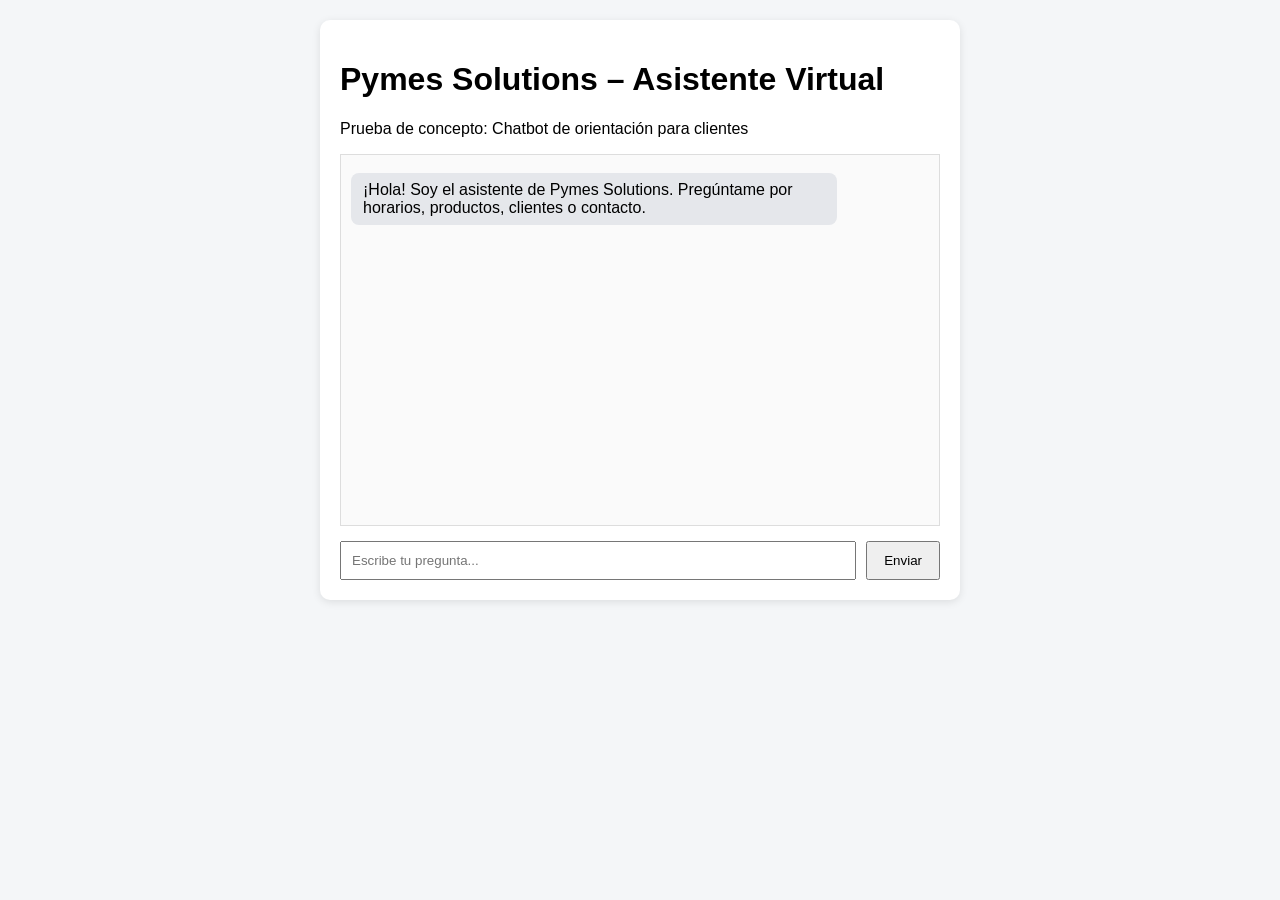
<file: pymes-chatbot-poc/index.html>
<!DOCTYPE html>
<html lang="es">
<head>
    <meta charset="UTF-8" />
    <title>Pymes Solutions - Chatbot PoC</title>
    <link rel="stylesheet" href="style.css" />
</head>
<body>
<div class="container">
    <h1>Pymes Solutions – Asistente Virtual</h1>
    <p>Prueba de concepto: Chatbot de orientación para clientes</p>

    <div id="chat-box"></div>

    <div class="input-area">
        <input id="user-input" type="text" placeholder="Escribe tu pregunta..." />
        <button id="send-btn">Enviar</button>
    </div>
</div>

<script src="app.js"></script>
</body>
</html>
</file>
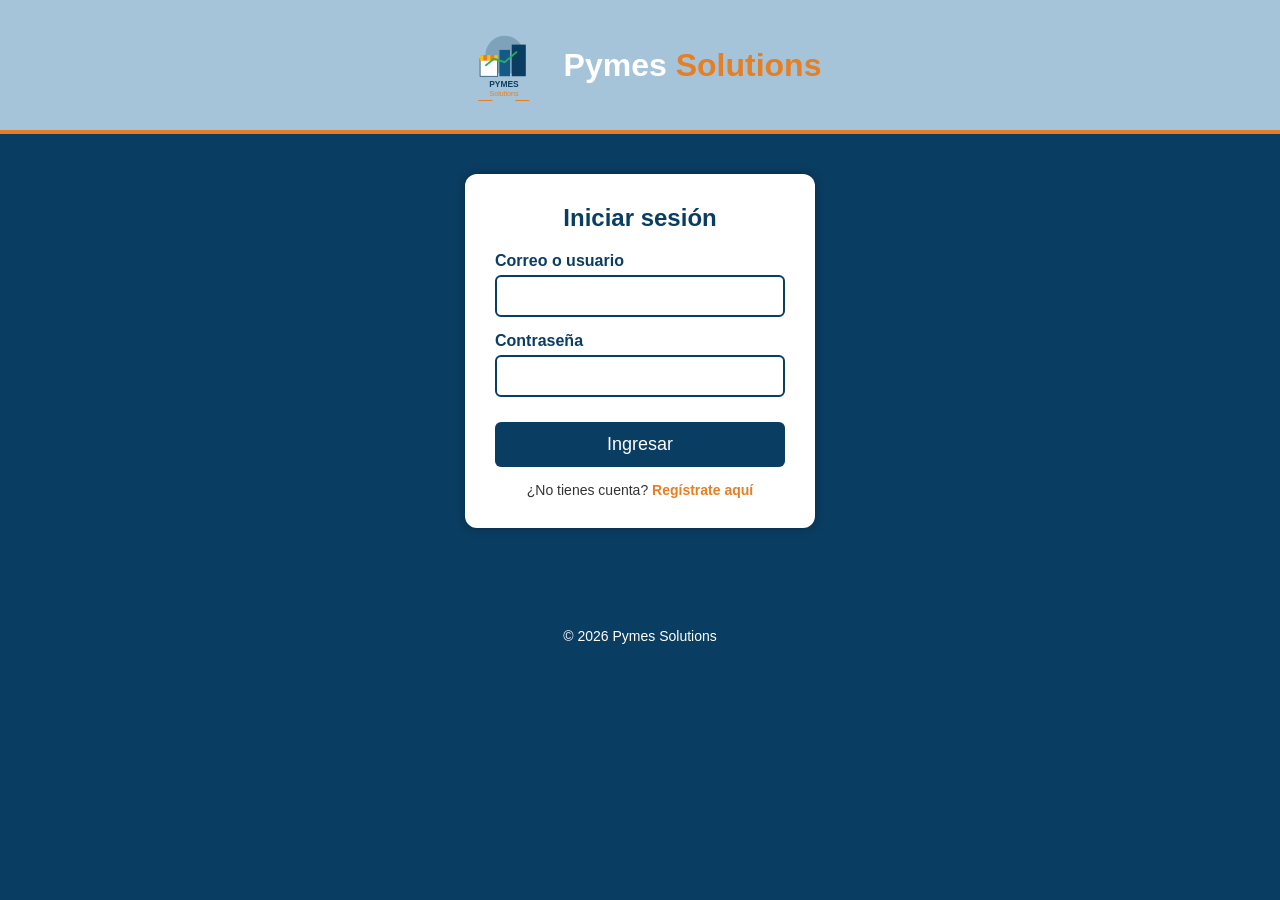
<file: CARPETA COMPLETA DEL PROYECTO — PYMES SOLUTIONS/pymes-solutions/index.html>
<!DOCTYPE html>
<html lang="es">
<head>
  <meta charset="UTF-8">
  <meta name="viewport" content="width=device-width, initial-scale=1.0">
  <title>PymesSolutions - Login</title>
  <link rel="stylesheet" href="css/estilos.css">
  <link rel="stylesheet" href="css/responsive.css">
</head>

<body>

<header class="header">
  <div class="header-content">
    <img src="assets/img/logo.svg" alt="Logo Pymes Solutions" class="logo-img">
    <h1 class="logo-text">Pymes <span>Solutions</span></h1>
  </div>
</header>

<main class="main">
  <section class="card">
    <h2>Iniciar sesión</h2>

    <form>
      <article class="form-group">
        <label for="usuario">Correo o usuario</label>
        <input type="text" id="usuario" required>
      </article>

      <article class="form-group">
        <label for="password">Contraseña</label>
        <input type="password" id="password" required>
      </article>

      <button class="btn">Ingresar</button>

      <p class="texto-secundario">
        ¿No tienes cuenta? <a href="registro.html">Regístrate aquí</a>
      </p>
    </form>
  </section>
</main>

<footer class="footer">
  <p>© 2026 Pymes Solutions</p>
</footer>

</body>
</html>
</file>
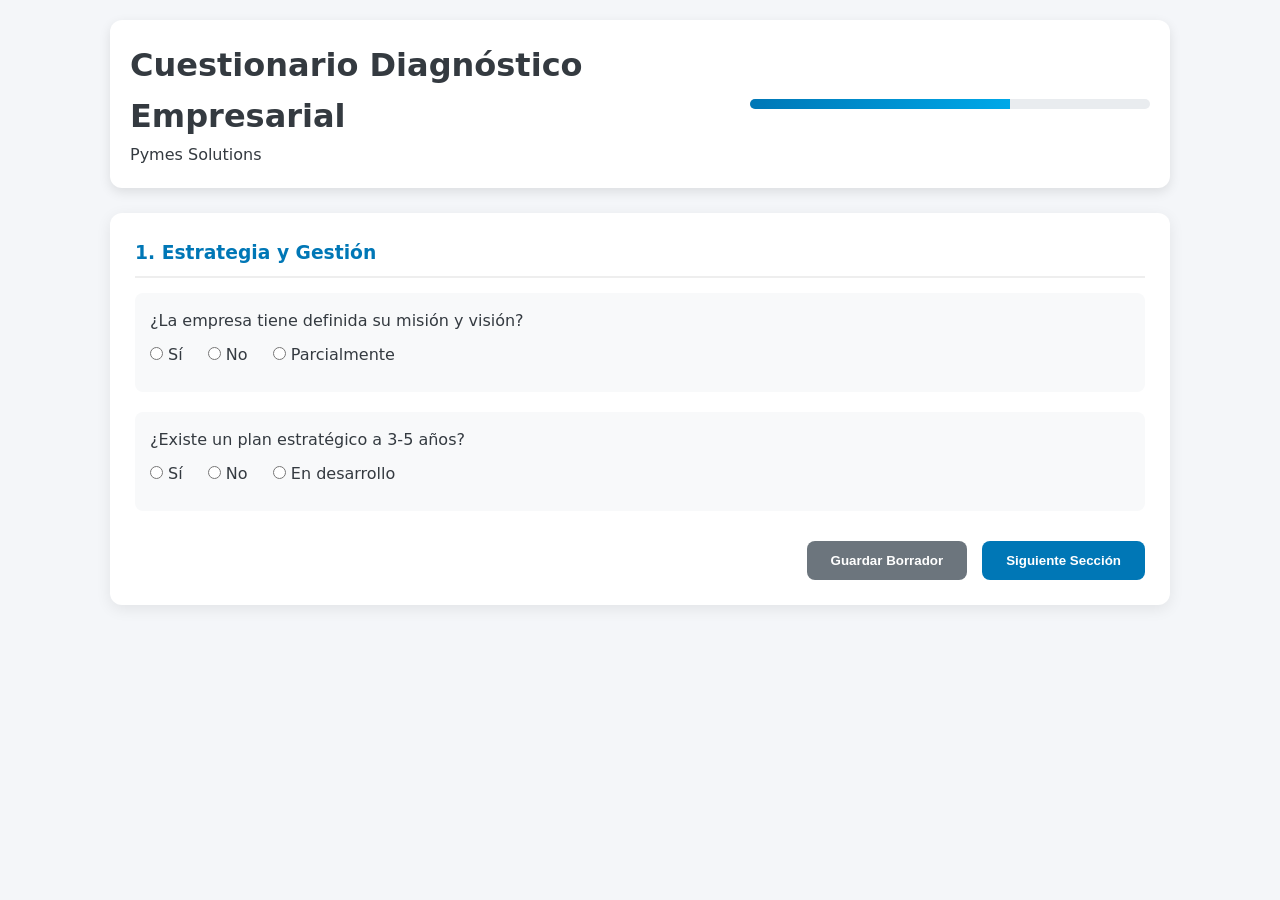
<file: CARPETA COMPLETA DEL PROYECTO — PYMES SOLUTIONS/pymes-solutions/Cuestionario.html>
<!DOCTYPE html>
<html lang="es">
<head>
  <meta charset="UTF-8">
  <meta name="viewport" content="width=device-width, initial-scale=1.0">
  <title>Cuestionario Diagnóstico - Pymes Solutions</title>
  <style>
    :root {
      --primary: #0077B6;
      --secondary: #00A8E8;
      --accent: #FF6B00;
      --dark: #343A40;
      --light: #F8F9FA;
    }
    
    * { margin: 0; padding: 0; box-sizing: border-box; }
    body {
      font-family: 'Inter', system-ui, sans-serif;
      background: #f4f6f9;
      color: var(--dark);
      line-height: 1.6;
    }
    .container {
      max-width: 1100px;
      margin: 0 auto;
      padding: 20px;
    }
    header {
      background: white;
      padding: 20px;
      border-radius: 12px;
      box-shadow: 0 4px 12px rgba(0,0,0,0.1);
      margin-bottom: 25px;
      display: flex;
      justify-content: space-between;
      align-items: center;
    }
    .progress-bar {
      height: 10px;
      background: #e9ecef;
      border-radius: 10px;
      overflow: hidden;
      width: 100%;
      max-width: 400px;
    }
    .progress {
      height: 100%;
      background: linear-gradient(90deg, var(--primary), var(--secondary));
      width: 65%;
    }
    .card {
      background: white;
      border-radius: 12px;
      padding: 25px;
      box-shadow: 0 4px 15px rgba(0,0,0,0.08);
    }
    .category {
      margin-bottom: 30px;
    }
    .category h3 {
      color: var(--primary);
      margin-bottom: 15px;
      border-bottom: 2px solid #eee;
      padding-bottom: 8px;
    }
    .question {
      margin-bottom: 20px;
      padding: 15px;
      background: #f8f9fa;
      border-radius: 8px;
    }
    label {
      display: block;
      margin-bottom: 8px;
      font-weight: 500;
    }
    .options label {
      display: inline-block;
      margin-right: 20px;
      margin-bottom: 10px;
    }
    .btn {
      padding: 12px 24px;
      border: none;
      border-radius: 8px;
      font-weight: 600;
      cursor: pointer;
      transition: all 0.3s;
    }
    .btn-primary {
      background: var(--primary);
      color: white;
    }
    .btn-primary:hover {
      background: #005f8f;
      transform: translateY(-2px);
    }
    .btn-secondary {
      background: #6c757d;
      color: white;
    }
    .actions {
      display: flex;
      gap: 15px;
      justify-content: flex-end;
      margin-top: 30px;
    }
  </style>
</head>
<body>
  <div class="container">
    <header>
      <div>
        <h1>Cuestionario Diagnóstico Empresarial</h1>
        <p>Pymes Solutions</p>
      </div>
      <div class="progress-bar">
        <div class="progress"></div>
      </div>
    </header>

    <div class="card">
      <div class="category">
        <h3>1. Estrategia y Gestión</h3>
        <div class="question">
          <label>¿La empresa tiene definida su misión y visión?</label>
          <div class="options">
            <label><input type="radio" name="q1"> Sí</label>
            <label><input type="radio" name="q1"> No</label>
            <label><input type="radio" name="q1"> Parcialmente</label>
          </div>
        </div>
        <div class="question">
          <label>¿Existe un plan estratégico a 3-5 años?</label>
          <div class="options">
            <label><input type="radio" name="q2"> Sí</label>
            <label><input type="radio" name="q2"> No</label>
            <label><input type="radio" name="q2"> En desarrollo</label>
          </div>
        </div>
      </div>

      <div class="actions">
        <button class="btn btn-secondary">Guardar Borrador</button>
        <button class="btn btn-primary">Siguiente Sección</button>
      </div>
    </div>
  </div>
</body>
</html>
</file>
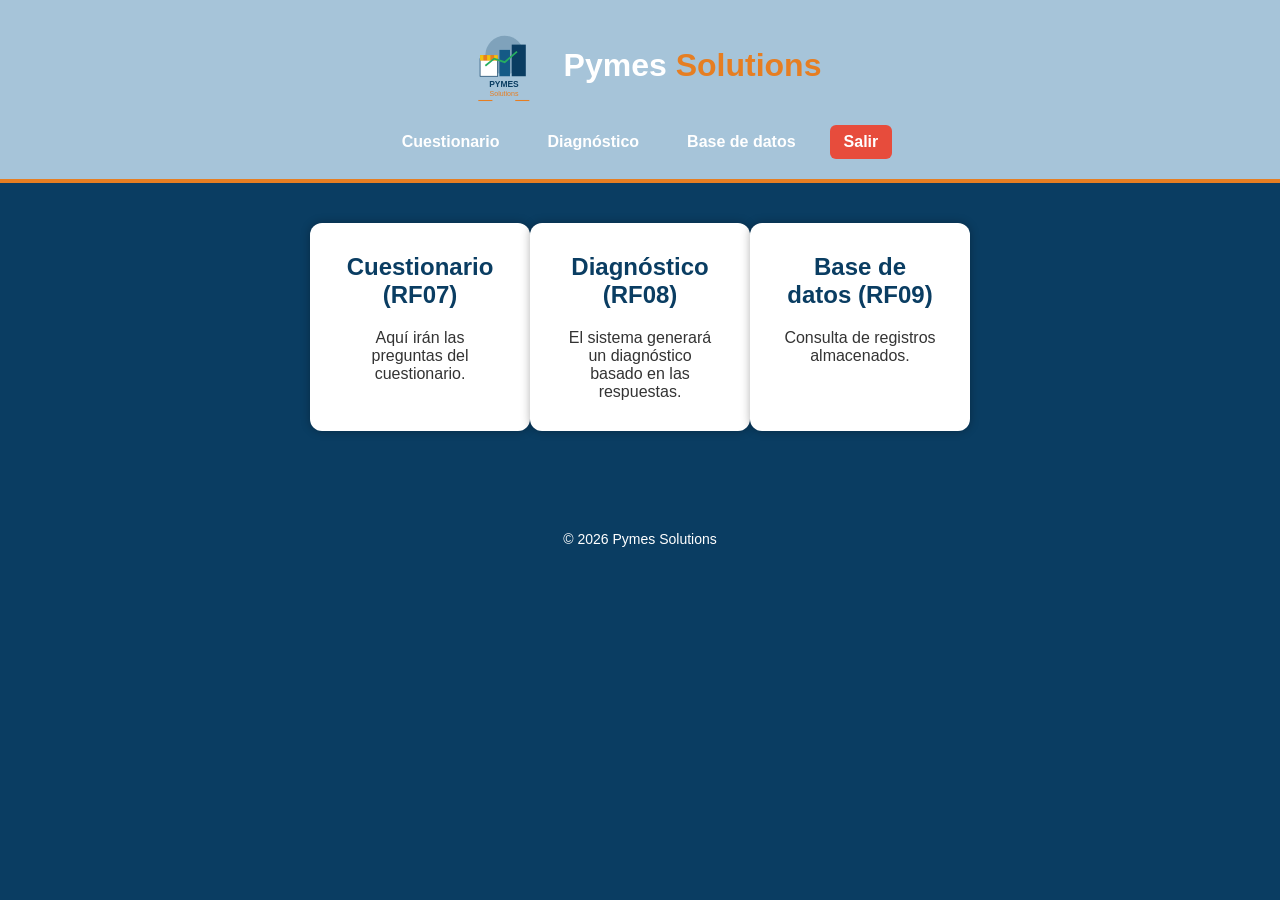
<file: CARPETA COMPLETA DEL PROYECTO — PYMES SOLUTIONS/pymes-solutions/panel.html>
<!DOCTYPE html>
<html lang="es">
<head>
  <meta charset="UTF-8">
  <meta name="viewport" content="width=device-width, initial-scale=1.0">
  <title>Panel - Pymes Solutions</title>
  <link rel="stylesheet" href="css/estilos.css">
  <link rel="stylesheet" href="css/responsive.css">
</head>

<body>

<header class="header">
  <div class="header-content">
    <img src="assets/img/logo.svg" alt="Logo Pymes Solutions" class="logo-img">
    <h1 class="logo-text">Pymes <span>Solutions</span></h1>
  </div>

  <nav class="nav">
    <a href="#cuestionario">Cuestionario</a>
    <a href="#diagnostico">Diagnóstico</a>
    <a href="#base">Base de datos</a>
    <a href="index.html" class="btn-salir">Salir</a>
  </nav>
</header>

<main class="main">

  <section id="cuestionario" class="card">
    <h2>Cuestionario (RF07)</h2>
    <p>Aquí irán las preguntas del cuestionario.</p>
  </section>

  <section id="diagnostico" class="card">
    <h2>Diagnóstico (RF08)</h2>
    <p>El sistema generará un diagnóstico basado en las respuestas.</p>
  </section>

  <section id="base" class="card">
    <h2>Base de datos (RF09)</h2>
    <p>Consulta de registros almacenados.</p>
  </section>

</main>

<footer class="footer">
  <p>© 2026 Pymes Solutions</p>
</footer>

</body>
</html>
</file>
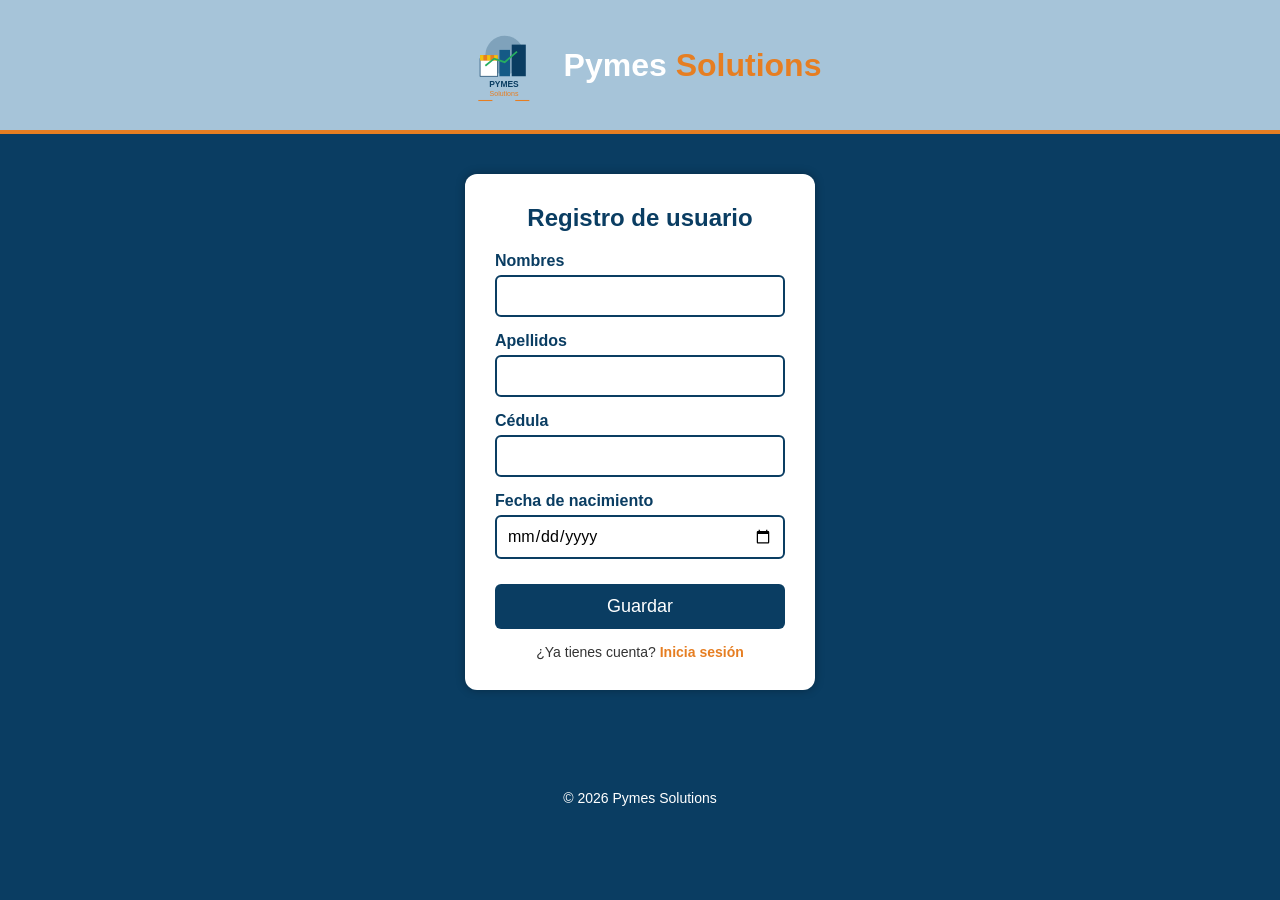
<file: CARPETA COMPLETA DEL PROYECTO — PYMES SOLUTIONS/pymes-solutions/registro.html>
<!DOCTYPE html>
<html lang="es">
<head>
  <meta charset="UTF-8">
  <meta name="viewport" content="width=device-width, initial-scale=1.0">
  <title>Registro - Pymes Solutions</title>
  <link rel="stylesheet" href="css/estilos.css">
  <link rel="stylesheet" href="css/responsive.css">
</head>

<body>

<header class="header">
  <div class="header-content">
    <img src="assets/img/logo.svg" alt="Logo Pymes Solutions" class="logo-img">
    <h1 class="logo-text">Pymes <span>Solutions</span></h1>
  </div>
</header>

<main class="main">
  <section class="card">
    <h2>Registro de usuario</h2>

    <form>
      <article class="form-group">
        <label for="nombres">Nombres</label>
        <input type="text" id="nombres" required>
      </article>

      <article class="form-group">
        <label for="apellidos">Apellidos</label>
        <input type="text" id="apellidos" required>
      </article>

      <article class="form-group">
        <label for="cedula">Cédula</label>
        <input type="number" id="cedula" required>
      </article>

      <article class="form-group">
        <label for="fecha">Fecha de nacimiento</label>
        <input type="date" id="fecha" required>
      </article>

      <button class="btn">Guardar</button>

      <p class="texto-secundario">
        ¿Ya tienes cuenta? <a href="index.html">Inicia sesión</a>
      </p>
    </form>
  </section>
</main>

<footer class="footer">
  <p>© 2026 Pymes Solutions</p>
</footer>

</body>
</html>
</file>
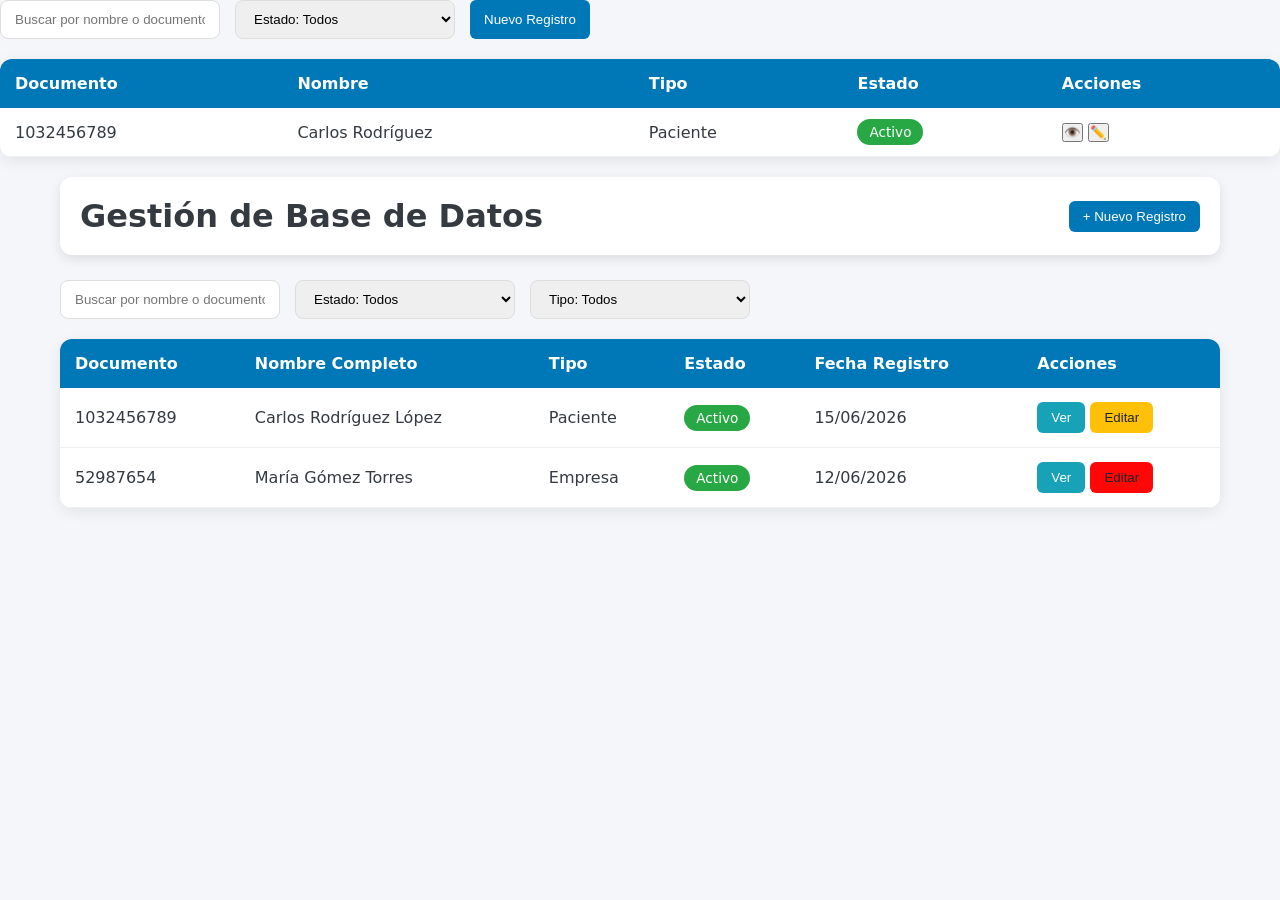
<file: CARPETA COMPLETA DEL PROYECTO — PYMES SOLUTIONS/pymes-solutions/Vista de base de datos.html>
<!-- base-datos.html -->
<div class="database-view">
  <div class="filters">
    <input type="text" placeholder="Buscar por nombre o documento...">
    <select>
      <option>Estado: Todos</option>
      <option>Activo</option>
      <option>Inactivo</option>
    </select>
    <button class="btn btn-primary">Nuevo Registro</button>
  </div>

  <table class="data-table">
    <thead>
      <tr>
        <th>Documento</th>
        <th>Nombre</th>
        <th>Tipo</th>
        <th>Estado</th>
        <th>Acciones</th>
      </tr>
    </thead>
    <tbody>
      <tr>
        <td>1032456789</td>
        <td>Carlos Rodríguez</td>
        <td>Paciente</td>
        <td><span class="status active">Activo</span></td>
        <td>
          <button class="btn-icon">👁️</button>
          <button class="btn-icon">✏️</button>
        </td>
      </tr>
    </tbody>
  </table>
</div>
<!DOCTYPE html>
<html lang="es">
<head>
  <meta charset="UTF-8">
  <meta name="viewport" content="width=device-width, initial-scale=1.0">
  <title>Base de Datos - Pymes Solutions</title>
  <style>
    :root {
      --primary: #0077B6;
      --secondary: #00A8E8;
      --accent: #FF6B00;
      --dark: #343A40;
      --light: #F8F9FA;
    }
    
    * { margin: 0; padding: 0; box-sizing: border-box; }
    body {
      font-family: 'Inter', system-ui, sans-serif;
      background: #f4f6f9;
      color: var(--dark);
    }
    .container {
      max-width: 1200px;
      margin: 0 auto;
      padding: 20px;
    }
    .header {
      background: white;
      padding: 20px;
      border-radius: 12px;
      box-shadow: 0 4px 12px rgba(0,0,0,0.1);
      margin-bottom: 25px;
      display: flex;
      justify-content: space-between;
      align-items: center;
    }
    .filters {
      display: flex;
      gap: 15px;
      margin-bottom: 20px;
      flex-wrap: wrap;
    }
    input[type="text"], select {
      padding: 10px 14px;
      border: 1px solid #ddd;
      border-radius: 8px;
      min-width: 220px;
    }
    .data-table {
      width: 100%;
      border-collapse: collapse;
      background: white;
      border-radius: 12px;
      overflow: hidden;
      box-shadow: 0 4px 15px rgba(0,0,0,0.08);
    }
    .data-table th {
      background: var(--primary);
      color: white;
      padding: 15px;
      text-align: left;
    }
    .data-table td {
      padding: 14px 15px;
      border-bottom: 1px solid #eee;
    }
    .status {
      padding: 5px 12px;
      border-radius: 20px;
      font-size: 0.85rem;
    }
    .status.active { background: #28a745; color: white; }
    .btn {
      padding: 8px 14px;
      border: none;
      border-radius: 6px;
      cursor: pointer;
    }
    .btn-primary {
      background: var(--primary);
      color: white;
    }
  </style>
</head>
<body>
  <div class="container">
    <div class="header">
      <h1>Gestión de Base de Datos</h1>
      <button class="btn btn-primary">+ Nuevo Registro</button>
    </div>

    <div class="filters">
      <input type="text" placeholder="Buscar por nombre o documento...">
      <select>
        <option>Estado: Todos</option>
        <option>Activo</option>
        <option>Inactivo</option>
      </select>
      <select>
        <option>Tipo: Todos</option>
        <option>Paciente</option>
        <option>Empresa</option>
      </select>
    </div>

    <table class="data-table">
      <thead>
        <tr>
          <th>Documento</th>
          <th>Nombre Completo</th>
          <th>Tipo</th>
          <th>Estado</th>
          <th>Fecha Registro</th>
          <th>Acciones</th>
        </tr>
      </thead>
      <tbody>
        <tr>
          <td>1032456789</td>
          <td>Carlos Rodríguez López</td>
          <td>Paciente</td>
          <td><span class="status active">Activo</span></td>
          <td>15/06/2026</td>
          <td>
            <button class="btn" style="background:#17a2b8;color:white;">Ver</button>
            <button class="btn" style="background:#ffc107;color:#212529;">Editar</button>
          </td>
        </tr>
        <tr>
          <td>52987654</td>
          <td>María Gómez Torres</td>
          <td>Empresa</td>
          <td><span class="status active">Activo</span></td>
          <td>12/06/2026</td>
          <td>
            <button class="btn" style="background:#17a2b8;color:white;">Ver</button>
            <button class="btn" style="background:#ff0707;color:#212529;">Editar</button>
          </td>
        </tr>
      </tbody>
    </table>
  </div>
</body>
</html>
</file>
<file: pymes-chatbot-poc/style.css>
body {
    font-family: Arial, sans-serif;
    background: #f4f6f8;
    margin: 0;
    padding: 20px;
}

.container {
    max-width: 600px;
    margin: auto;
    background: white;
    border-radius: 10px;
    padding: 20px;
    box-shadow: 0 2px 8px rgba(0,0,0,0.1);
}

#chat-box {
    height: 350px;
    overflow-y: auto;
    border: 1px solid #ddd;
    padding: 10px;
    margin-bottom: 15px;
    background: #fafafa;
}

.message {
    margin: 8px 0;
    padding: 8px 12px;
    border-radius: 8px;
    max-width: 80%;
}

.user {
    background: #dbeafe;
    margin-left: auto;
    text-align: right;
}

.bot {
    background: #e5e7eb;
    margin-right: auto;
}

.input-area {
    display: flex;
    gap: 10px;
}

#user-input {
    flex: 1;
    padding: 10px;
}

button {
    padding: 10px 16px;
    cursor: pointer;
}
</file>
<file: CARPETA COMPLETA DEL PROYECTO — PYMES SOLUTIONS/pymes-solutions/css/estilos.css>
/* ------------------------------
   ESTILOS GENERALES
------------------------------ */

* {
  margin: 0;
  padding: 0;
  box-sizing: border-box;
  font-family: Arial, Helvetica, sans-serif;
}

body {
  background: #0A3D62;
  color: white;
  min-height: 100vh;
}

/* ------------------------------
   HEADER
------------------------------ */

.header {
  background: #a6c4d9;
  padding: 20px 0;
  text-align: center;
  border-bottom: 4px solid #E67E22;
}

.header-content {
  display: flex;
  align-items: center;
  justify-content: center;
  gap: 15px;
}

.logo-img {
  width: 90px;
  height: auto;
}

.logo-text {
  font-size: 32px;
  font-weight: bold;
  color: white;
}

.logo-text span {
  color: #E67E22;
}

/* ------------------------------
   NAVEGACIÓN (panel.html)
------------------------------ */

.nav {
  margin-top: 15px;
  display: flex;
  justify-content: center;
  gap: 20px;
}

.nav a {
  color: white;
  text-decoration: none;
  font-weight: bold;
  padding: 8px 14px;
  border-radius: 6px;
  transition: 0.3s;
}

.nav a:hover {
  background: #E67E22;
}

.btn-salir {
  background: #E74C3C;
  padding: 8px 14px;
  border-radius: 6px;
}

.btn-salir:hover {
  background: #C0392B;
}

/* ------------------------------
   TARJETAS / CONTENEDORES
------------------------------ */

.main {
  display: flex;
  justify-content: center;
  padding: 40px 20px;
}

.card {
  background: white;
  color: #333;
  padding: 30px;
  width: 350px;
  border-radius: 12px;
  box-shadow: 0 0 10px rgba(0,0,0,0.3);
  text-align: center;
}

.card h2 {
  margin-bottom: 20px;
  color: #0A3D62;
}

/* ------------------------------
   FORMULARIOS
------------------------------ */

.form-group {
  text-align: left;
  margin-bottom: 15px;
}

label {
  font-weight: bold;
  color: #0A3D62;
}

input {
  width: 100%;
  padding: 10px;
  border: 2px solid #0A3D62;
  border-radius: 6px;
  margin-top: 5px;
  font-size: 16px;
}

input:focus {
  outline: none;
  border-color: #E67E22;
}

/* ------------------------------
   BOTONES
------------------------------ */

.btn {
  width: 100%;
  background: #0A3D62;
  color: white;
  padding: 12px;
  border: none;
  border-radius: 6px;
  font-size: 18px;
  cursor: pointer;
  margin-top: 10px;
  transition: 0.3s;
}

.btn:hover {
  background: #E67E22;
}

/* ------------------------------
   TEXTO SECUNDARIO
------------------------------ */

.texto-secundario {
  margin-top: 15px;
  font-size: 14px;
}

.texto-secundario a {
  color: #E67E22;
  text-decoration: none;
  font-weight: bold;
}

/* ------------------------------
   FOOTER
------------------------------ */

.footer {
  text-align: center;
  padding: 20px;
  margin-top: 40px;
  color: white;
  font-size: 14px;
}
.card.error .btn {
  margin-top: 20px; 
  display: inline-block;
}
</file>
<file: CARPETA COMPLETA DEL PROYECTO — PYMES SOLUTIONS/pymes-solutions/css/responsive.css>
@media (min-width: 768px) {
  .main {
    max-width: 700px;
    margin: auto;
  }
}
</file>
